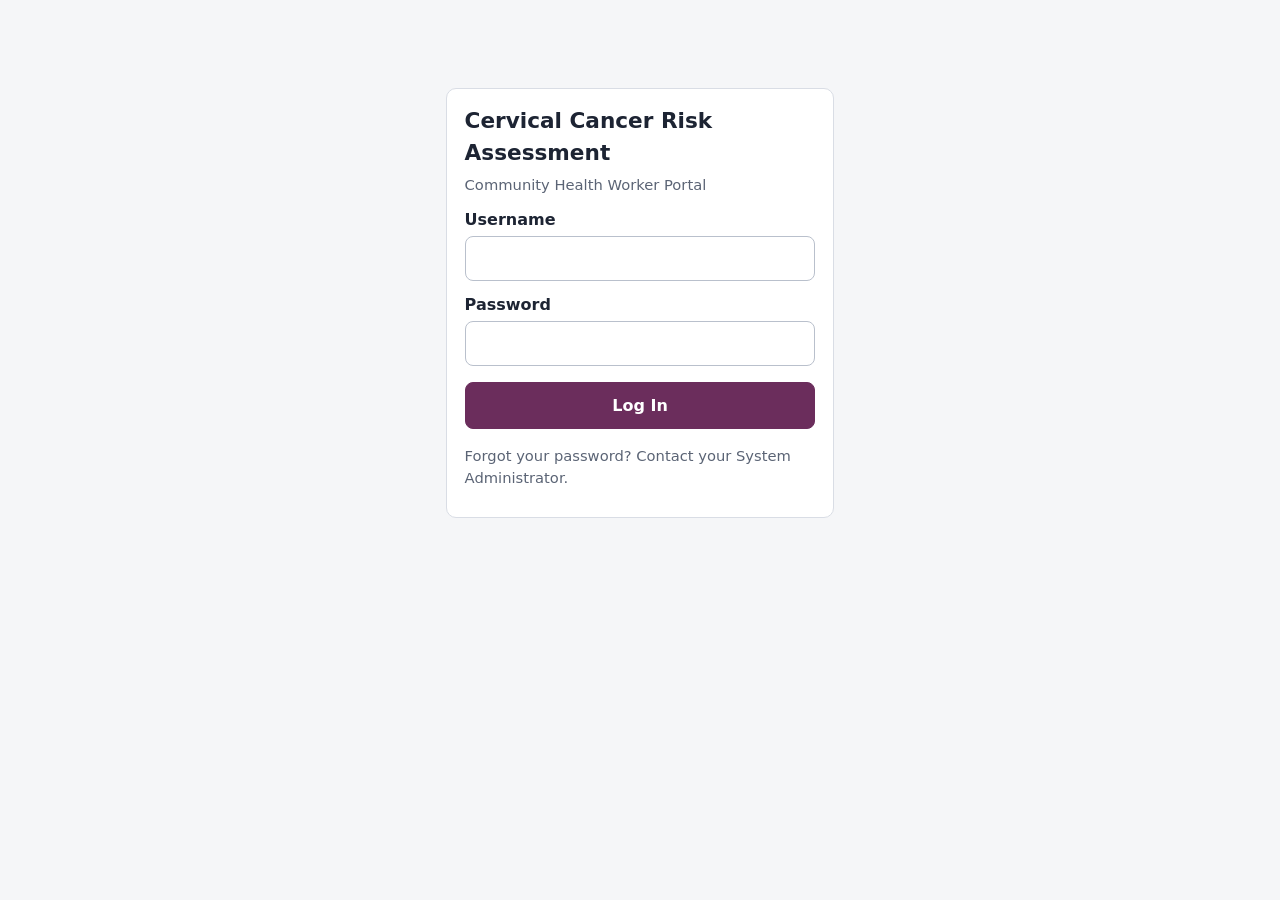
<file: frontend/index.html>
<!doctype html>
<html lang="en">
<head>
  <meta charset="utf-8">
  <meta name="viewport" content="width=device-width, initial-scale=1">
  <title>Log In - Cervical Cancer Risk Assessment</title>
  <link rel="stylesheet" href="css/style.css">
</head>
<body>
<main class="center">
  <div class="card">
    <h1>Cervical Cancer Risk Assessment</h1>
    <p class="muted">Community Health Worker Portal</p>
    <div id="msg" class="hidden"></div>
    <form id="login" novalidate>
      <label for="username">Username</label>
      <input id="username" type="text" autocomplete="username" autocapitalize="none" required>
      <label for="password">Password</label>
      <input id="password" type="password" autocomplete="current-password" required>
      <div class="actions"><button class="block" type="submit">Log In</button></div>
    </form>
    <p class="muted" style="margin-top:1rem">Forgot your password? Contact your System Administrator.</p>
  </div>
</main>
<script src="js/api.js"></script>
<script>
  const msg = document.getElementById("msg");
  if (new URLSearchParams(location.search).has("expired")) showMessage(msg, "Your session has ended. Please log in again.", "info");
  if (Session.token && !Session.mustChange) location.href = homeFor(Session.role);

  document.getElementById("login").addEventListener("submit", async (e) => {
    e.preventDefault();
    const btn = e.submitter; btn.disabled = true;
    try {
      const data = await api("POST", "/api/auth/login", {
        username: document.getElementById("username").value.trim(),
        password: document.getElementById("password").value,
      });
      Session.save(data);
      location.href = data.must_change_password ? "change-password.html" : homeFor(data.role);
    } catch (err) {
      showMessage(msg, err.message);
    } finally { btn.disabled = false; }
  });
</script>
</body>
</html>
</file>
<file: frontend/css/style.css>
/* Lightweight, mobile-first styles. No external fonts or frameworks (low bandwidth). */
:root {
  --ink: #1d2433;
  --muted: #5b6475;
  --line: #d9dde5;
  --bg: #f5f6f8;
  --card: #ffffff;
  --brand: #6b2d5c;          /* teal-purple used for cervical cancer awareness */
  --brand-dark: #4f1f44;
  --low: #1e7d45;    --low-bg: #e6f4ec;
  --mod: #9a5b00;    --mod-bg: #fdf1dc;
  --high: #b3261e;   --high-bg: #fbe6e4;
  --radius: 10px;
}
* { box-sizing: border-box; }
html { -webkit-text-size-adjust: 100%; }
body {
  margin: 0; background: var(--bg); color: var(--ink);
  font: 16px/1.5 system-ui, -apple-system, "Segoe UI", Roboto, Arial, sans-serif;
}
a { color: var(--brand); }
h1 { font-size: 1.35rem; margin: 0 0 .25rem; }
h2 { font-size: 1.1rem; margin: 1.25rem 0 .5rem; }
p { margin: .25rem 0 .75rem; }
.muted { color: var(--muted); font-size: .92rem; }

/* ---------- layout ---------- */
.topbar { background: var(--brand); color: #fff; }
.topbar .inner { max-width: 760px; margin: 0 auto; padding: .6rem 1rem; display: flex; flex-wrap: wrap;
                 align-items: center; gap: .25rem 1rem; }
.topbar .title { font-weight: 700; margin-right: auto; }
.topbar nav { display: flex; flex-wrap: wrap; gap: .25rem; }
.topbar nav a { color: #fff; text-decoration: none; padding: .3rem .6rem; border-radius: 6px; font-size: .92rem; }
.topbar nav a.active, .topbar nav a:hover { background: rgba(255,255,255,.18); }
main { max-width: 760px; margin: 0 auto; padding: 1rem; }
.card { background: var(--card); border: 1px solid var(--line); border-radius: var(--radius);
        padding: 1rem 1.1rem; margin-bottom: 1rem; }
.center { max-width: 420px; margin: 8vh auto 0; }

/* ---------- forms ---------- */
label { display: block; font-weight: 600; margin: .75rem 0 .25rem; }
input[type=text], input[type=password], input[type=number], input[type=tel], select {
  width: 100%; padding: .6rem .7rem; font: inherit; border: 1px solid #b9c0cc; border-radius: 8px; background: #fff;
}
input:focus, select:focus, button:focus { outline: 3px solid #c9a2bf; outline-offset: 1px; }
.row { display: grid; grid-template-columns: 1fr auto; gap: .5rem; align-items: center; }
.question { border-top: 1px solid var(--line); padding: .7rem 0; }
.question:first-of-type { border-top: 0; }
.question .q { font-weight: 600; margin-bottom: .35rem; }
.answer { display: flex; flex-wrap: wrap; gap: .5rem 1rem; align-items: center; }
.answer input[type=number] { max-width: 8rem; }
.answer label { display: inline-flex; align-items: center; gap: .3rem; font-weight: 400; margin: 0; }
.declined { color: var(--muted); }
.check { display: flex; gap: .5rem; align-items: flex-start; font-weight: 400; }
.check input { margin-top: .3rem; }

button, .button {
  display: inline-block; font: inherit; font-weight: 600; padding: .65rem 1.1rem; border-radius: 8px;
  border: 1px solid var(--brand); background: var(--brand); color: #fff; cursor: pointer; text-decoration: none;
}
button:hover, .button:hover { background: var(--brand-dark); }
button.secondary, .button.secondary { background: #fff; color: var(--brand); }
button.danger { background: #fff; color: var(--high); border-color: var(--high); }
button.small { padding: .3rem .6rem; font-size: .88rem; }
button:disabled { opacity: .55; cursor: wait; }
.actions { display: flex; flex-wrap: wrap; gap: .6rem; margin-top: 1rem; }
.block { width: 100%; }

/* ---------- messages ---------- */
.alert { padding: .7rem .9rem; border-radius: 8px; margin: .75rem 0; }
.alert.error { background: var(--high-bg); color: var(--high); border: 1px solid #f0b8b3; }
.alert.ok { background: var(--low-bg); color: var(--low); border: 1px solid #b6dfc6; }
.alert.info { background: #eef1f7; color: var(--ink); border: 1px solid var(--line); }
.hidden { display: none !important; }

/* ---------- risk result ---------- */
.badge { display: inline-block; font-weight: 700; padding: .15rem .55rem; border-radius: 999px; font-size: .85rem; }
.badge.LOW { background: var(--low-bg); color: var(--low); }
.badge.MODERATE { background: var(--mod-bg); color: var(--mod); }
.badge.HIGH { background: var(--high-bg); color: var(--high); }
.risk-banner { border-radius: var(--radius); padding: 1rem 1.1rem; margin-bottom: 1rem; border: 2px solid; }
.risk-banner.LOW { background: var(--low-bg); border-color: var(--low); color: var(--low); }
.risk-banner.MODERATE { background: var(--mod-bg); border-color: var(--mod); color: var(--mod); }
.risk-banner.HIGH { background: var(--high-bg); border-color: var(--high); color: var(--high); }
.risk-banner .level { font-size: 1.6rem; font-weight: 800; letter-spacing: .02em; }
.factors { padding-left: 1.2rem; margin: .25rem 0; }
.factors li { margin: .35rem 0; }
.up { color: var(--high); font-weight: 600; }
.down { color: var(--low); font-weight: 600; }
.disclaimer { font-style: italic; color: var(--muted); }

/* ---------- tables ---------- */
.table-wrap { overflow-x: auto; }
table { width: 100%; border-collapse: collapse; font-size: .94rem; }
th, td { text-align: left; padding: .5rem .45rem; border-bottom: 1px solid var(--line); vertical-align: middle; }
th { background: #f0f2f6; font-weight: 600; }
.filters { display: grid; grid-template-columns: repeat(auto-fit, minmax(150px, 1fr)); gap: .5rem; align-items: end; }
.filters label { margin-top: 0; }
.credentials { font-family: ui-monospace, Consolas, monospace; font-size: 1.1rem; background: #fff;
               border: 1px dashed var(--brand); padding: .6rem .8rem; border-radius: 8px; }
@media (max-width: 480px) { th:nth-child(n+4), td:nth-child(n+4) { white-space: nowrap; } }

/* ---------- dashboard ---------- */
.tiles { display: grid; grid-template-columns: repeat(auto-fit, minmax(150px, 1fr)); gap: .75rem; margin-bottom: 1rem; }
.tile { background: var(--card); border: 1px solid var(--line); border-radius: var(--radius); padding: .8rem .9rem; }
.tile-label { color: var(--muted); font-size: .85rem; }
.tile-value { font-size: 1.8rem; font-weight: 800; line-height: 1.2; }
.tile-note { color: var(--muted); font-size: .8rem; }
.grid-2 { display: grid; grid-template-columns: repeat(auto-fit, minmax(300px, 1fr)); gap: 1rem; }
.grid-2 .card { margin-bottom: 0; }
.hbar-row { display: grid; grid-template-columns: 6.5rem 1fr 5.5rem; gap: .6rem; align-items: center; margin: .55rem 0; }
.hbar-label { font-weight: 600; }
.hbar-track { height: 14px; background: #eef0f4; border-radius: 4px; overflow: hidden; }
.hbar-fill { display: block; height: 100%; border-radius: 0 4px 4px 0; }
.hbar-fill.LOW { background: var(--low); }
.hbar-fill.MODERATE { background: #d08a12; }
.hbar-fill.HIGH { background: var(--high); }
.hbar-value { text-align: right; font-variant-numeric: tabular-nums; color: var(--ink); }
.cols { display: flex; align-items: flex-end; gap: 3px; height: 140px; border-bottom: 1px solid var(--line); padding-top: 1.5rem; }
.col { position: relative; flex: 1; height: 100%; display: flex; flex-direction: column; justify-content: flex-end; align-items: stretch; cursor: default; }
.col-bar { display: block; background: var(--brand); border-radius: 4px 4px 0 0; min-height: 0; }
.col-x { position: absolute; bottom: -1.3rem; left: 0; right: 0; text-align: center; font-size: .72rem; color: var(--muted); }
.col:hover .col-bar { background: var(--brand-dark); }
.col:hover::after { content: attr(data-tip); position: absolute; bottom: calc(100% - 1.2rem); left: 50%; transform: translateX(-50%);
  background: var(--ink); color: #fff; font-size: .78rem; padding: .25rem .45rem; border-radius: 6px; white-space: nowrap; z-index: 2; }
.cols + .muted { margin-top: 1.6rem; }
.model-list { margin: 0; padding: 0; list-style: none; }
.model-list li { display: flex; justify-content: space-between; gap: 1rem; padding: .35rem 0; border-bottom: 1px solid var(--line); }
.model-list li span:last-child { font-weight: 600; text-align: right; }
.grid-2 table { font-size: .9rem; }
.grid-2 th, .grid-2 td { padding: .45rem .35rem; }
</file>
